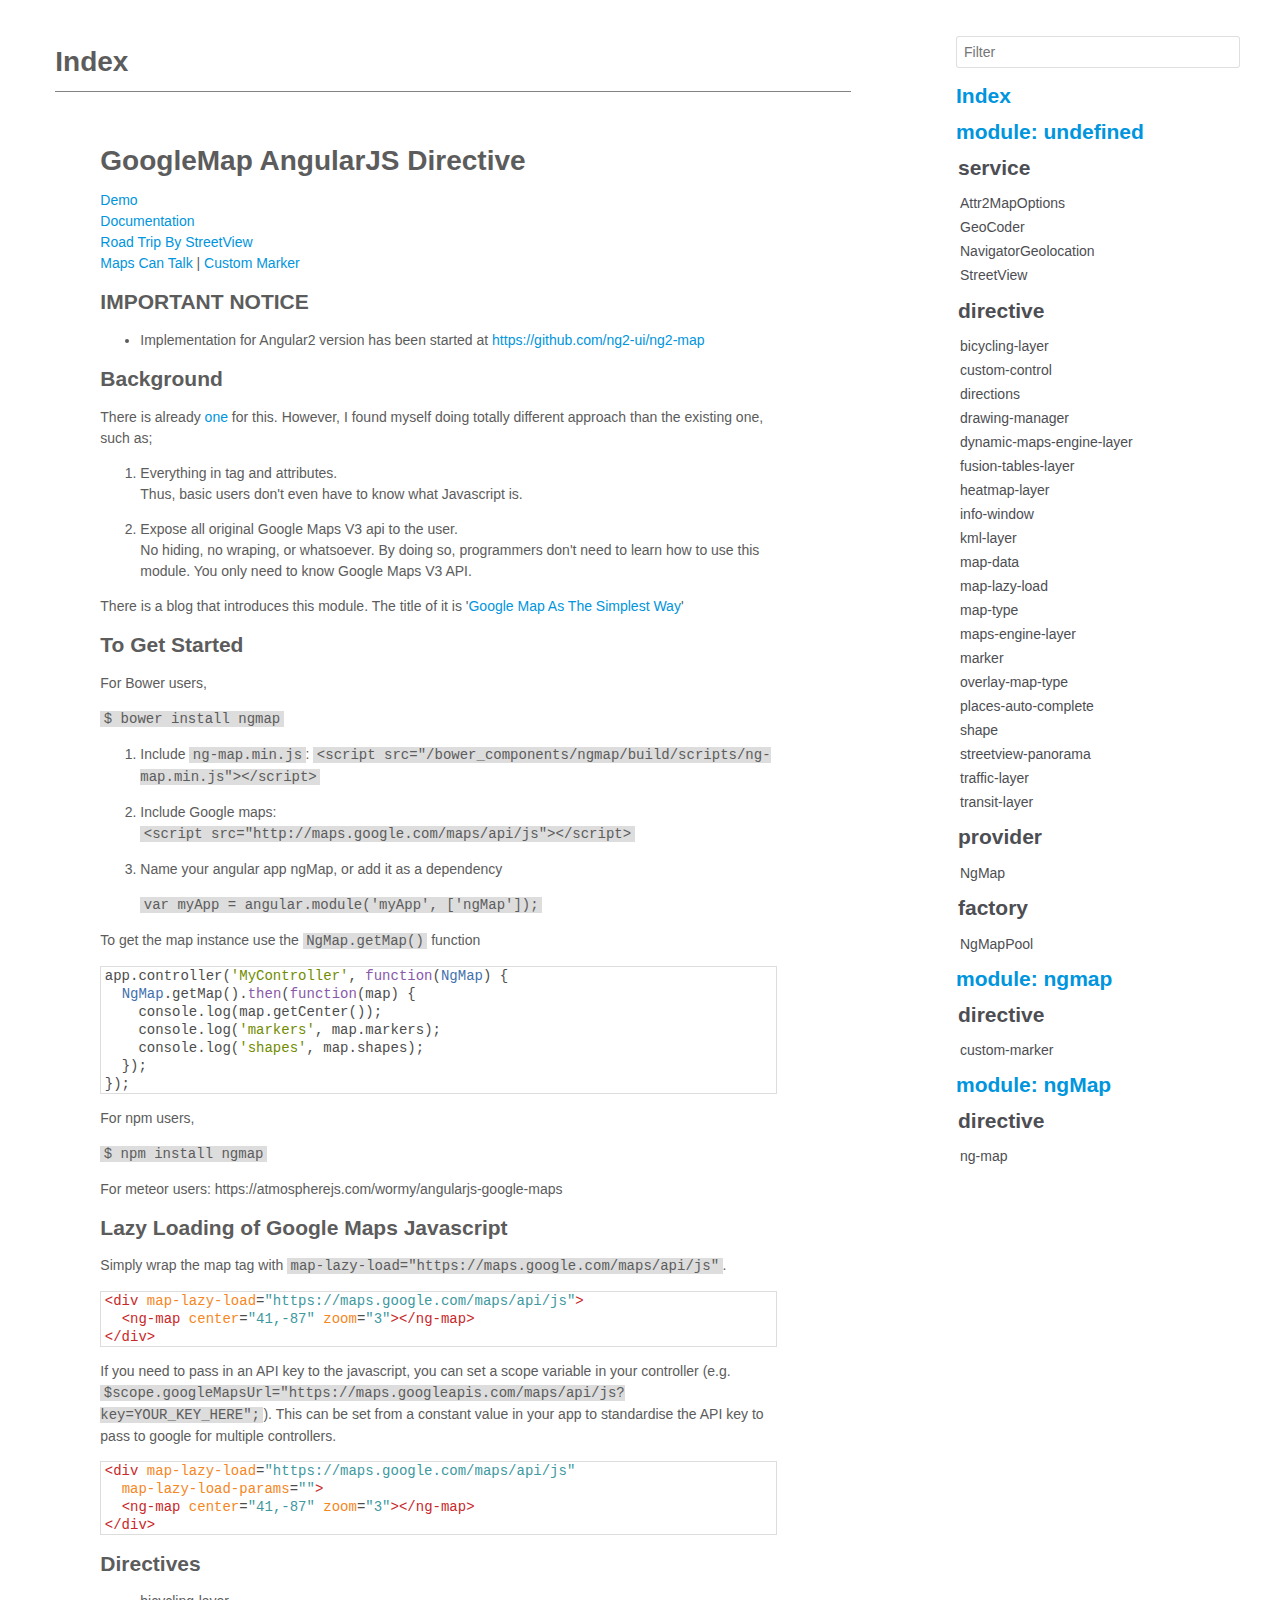
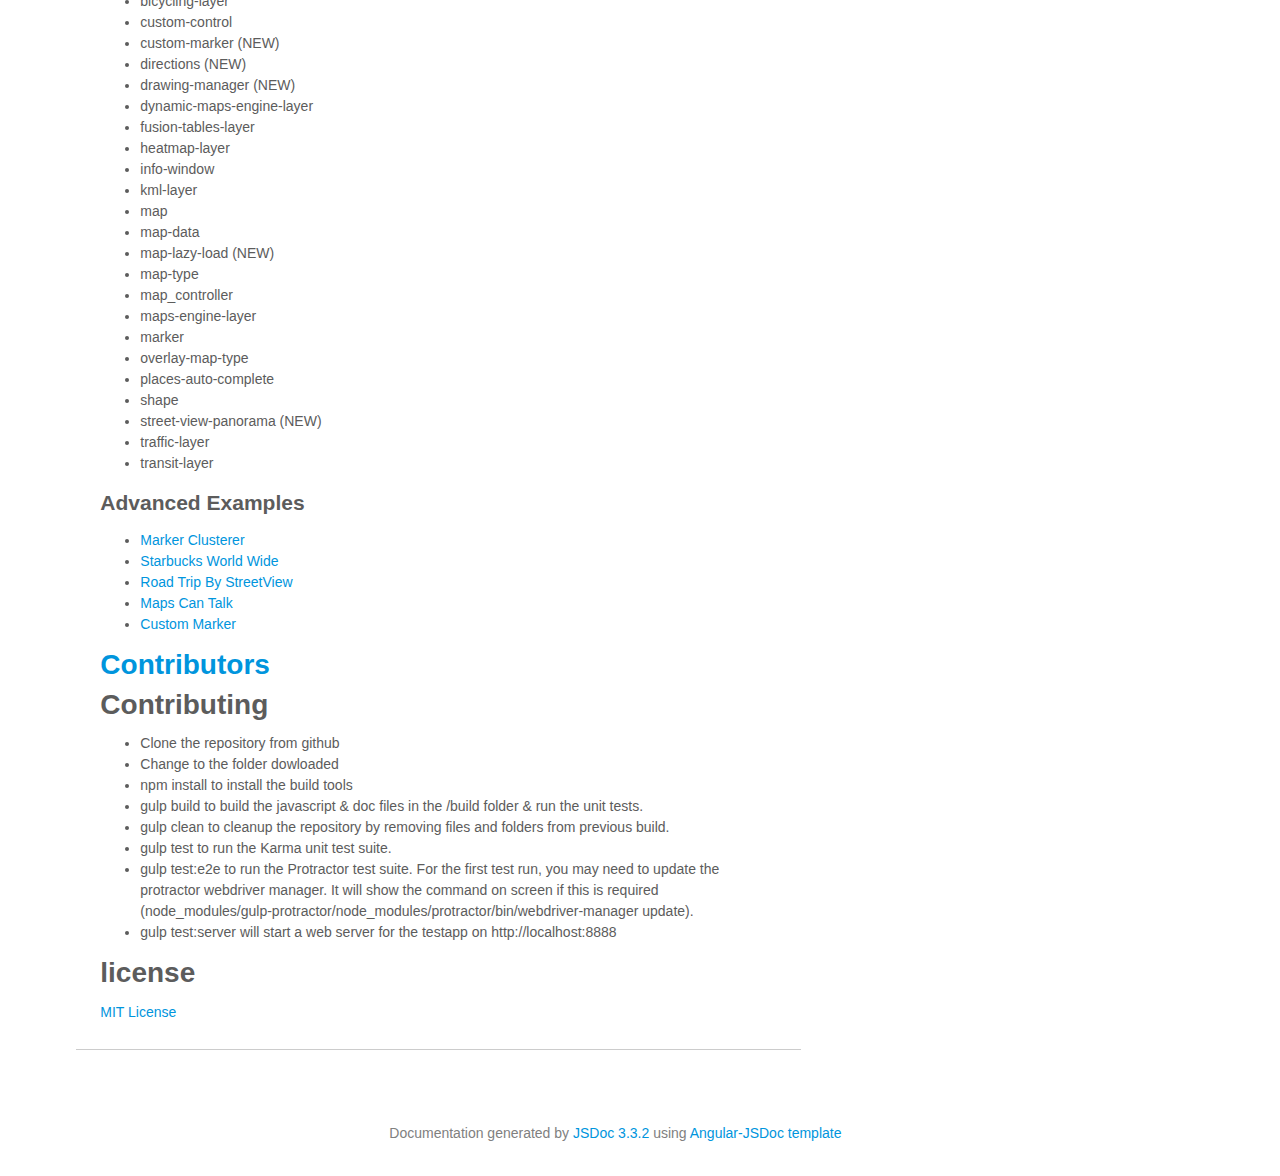
<file: bower_components/ngmap/build/docs/index.html>
<!doctype html><html>  <head>    <meta charset="utf-8">    <title>JSDoc: Index</title>    <link href="css/prettify-tomorrow.css" type="text/css" rel="stylesheet">    <link href="css/site.css" type="text/css" rel="stylesheet">  </head>  <body ng-app="">    <nav id="toc">      <input placeholder="Filter" id="filter-input" class="col12 block field" type="text">      <div class="nav-wrapper">      <h2><a href="index.html">Index</a></h2>      <ul class="module">        <!-- undefined -->        <h2 class="module">          <a chref="" ng-click="moduleundefined = !moduleundefined">            module: undefined          </a>          <i ng-cloak="" ng-show="moduleundefined">+</i>        </h2>        <li id="undefined" ng-hide="moduleundefined">          <ul class="group">            <h2>              <a href="" ng-click="undefinedservice = !undefinedservice">                service              </a>              <i ng-cloak="" ng-show="undefinedservice">+</i>            </h2>            <ul ng-hide="undefinedservice">              <li>                <a href="Attr2MapOptions.html">Attr2MapOptions</a>              </li><li>                <a href="GeoCoder.html">GeoCoder</a>              </li><li>                <a href="NavigatorGeolocation.html">NavigatorGeolocation</a>              </li><li>                <a href="StreetView.html">StreetView</a>              </li>            </ul>          </ul><ul class="group">            <h2>              <a href="" ng-click="undefineddirective = !undefineddirective">                directive              </a>              <i ng-cloak="" ng-show="undefineddirective">+</i>            </h2>            <ul ng-hide="undefineddirective">              <li>                <a href="bicycling-layer.html">bicycling-layer</a>              </li><li>                <a href="custom-control.html">custom-control</a>              </li><li>                <a href="directions.html">directions</a>              </li><li>                <a href="drawing-manager.html">drawing-manager</a>              </li><li>                <a href="dynamic-maps-engine-layer.html">dynamic-maps-engine-layer</a>              </li><li>                <a href="fusion-tables-layer.html">fusion-tables-layer</a>              </li><li>                <a href="heatmap-layer.html">heatmap-layer</a>              </li><li>                <a href="info-window.html">info-window</a>              </li><li>                <a href="kml-layer.html">kml-layer</a>              </li><li>                <a href="map-data.html">map-data</a>              </li><li>                <a href="map-lazy-load.html">map-lazy-load</a>              </li><li>                <a href="map-type.html">map-type</a>              </li><li>                <a href="maps-engine-layer.html">maps-engine-layer</a>              </li><li>                <a href="marker.html">marker</a>              </li><li>                <a href="overlay-map-type.html">overlay-map-type</a>              </li><li>                <a href="places-auto-complete.html">places-auto-complete</a>              </li><li>                <a href="shape.html">shape</a>              </li><li>                <a href="streetview-panorama.html">streetview-panorama</a>              </li><li>                <a href="traffic-layer.html">traffic-layer</a>              </li><li>                <a href="transit-layer.html">transit-layer</a>              </li>            </ul>          </ul><ul class="group">            <h2>              <a href="" ng-click="undefinedprovider = !undefinedprovider">                provider              </a>              <i ng-cloak="" ng-show="undefinedprovider">+</i>            </h2>            <ul ng-hide="undefinedprovider">              <li>                <a href="NgMap.html">NgMap</a>              </li>            </ul>          </ul><ul class="group">            <h2>              <a href="" ng-click="undefinedfactory = !undefinedfactory">                factory              </a>              <i ng-cloak="" ng-show="undefinedfactory">+</i>            </h2>            <ul ng-hide="undefinedfactory">              <li>                <a href="NgMapPool.html">NgMapPool</a>              </li>            </ul>          </ul>        </li>      </ul><ul class="module">        <!-- ngmap -->        <h2 class="module">          <a chref="" ng-click="modulengmap = !modulengmap">            module: ngmap          </a>          <i ng-cloak="" ng-show="modulengmap">+</i>        </h2>        <li id="ngmap" ng-hide="modulengmap">          <ul class="group">            <h2>              <a href="" ng-click="ngmapdirective = !ngmapdirective">                directive              </a>              <i ng-cloak="" ng-show="ngmapdirective">+</i>            </h2>            <ul ng-hide="ngmapdirective">              <li>                <a href="ngmap.custom-marker.html">custom-marker</a>              </li>            </ul>          </ul>        </li>      </ul><ul class="module">        <!-- ng_ap -->        <h2 class="module">          <a chref="" ng-click="moduleng_ap = !moduleng_ap">            module: ngMap          </a>          <i ng-cloak="" ng-show="moduleng_ap">+</i>        </h2>        <li id="ngMap" ng-hide="moduleng_ap">          <ul class="group">            <h2>              <a href="" ng-click="ng_apdirective = !ng_apdirective">                directive              </a>              <i ng-cloak="" ng-show="ng_apdirective">+</i>            </h2>            <ul ng-hide="ng_apdirective">              <li>                <a href="ngMap.ng-map.html">ng-map</a>              </li>            </ul>          </ul>        </li>      </ul>      </div>    </nav>    <div id="content" class="page-wrap">      <h1 class="title">        Index      </h1>      <div id="main" class="big-container">        <!-- source code html -->        <!-- index.html -->        <section class="section-readme">          <article>            <h1>GoogleMap AngularJS Directive</h1><!--
[![Build Status](https://travis-ci.org/allenhwkim/angularjs-google-maps.png?branch=master)](https://travis-ci.org/allenhwkim/angularjs-google-maps)
-->
<p><a href="https://ngmap.github.io">Demo</a><br><a href="https://rawgithub.com/allenhwkim/angularjs-google-maps/master/build/docs/index.html">Documentation</a><br><a href="https://rawgit.com/allenhwkim/angularjs-google-maps/master/testapp/street-view_road_trip.html">Road Trip By StreetView</a><br><a href="https://rawgit.com/allenhwkim/angularjs-google-maps/master/testapp/custom-marker.html">Maps Can Talk</a> |
<a href="https://rawgit.com/allenhwkim/angularjs-google-maps/master/testapp/custom-marker-2.html">Custom Marker</a>  </p>
<h2>IMPORTANT NOTICE</h2><ul>
<li>Implementation for Angular2 version has been started at <a href="https://github.com/ng2-ui/ng2-map">https://github.com/ng2-ui/ng2-map</a></li>
</ul>
<h2>Background</h2><p>There is already <a href="https://github.com/nlaplante/angular-google-maps">one</a> for this. However, I found myself doing totally different approach than the existing one, such as;</p>
<ol>
<li><p><strong>Everything in tag and attributes.</strong><br>Thus, basic users don't even have to know what Javascript is. </p>
</li>
<li><p><strong>Expose all original Google Maps V3 api to the user.</strong><br>No hiding, no wraping, or whatsoever. 
By doing so, programmers don't need to learn how to use this module.
You only need to know Google Maps V3 API.</p>
</li>
</ol>
<p>There is a blog that introduces this module. The title of it is '<a href="http://allenhwkim.tumblr.com/post/70986888283/google-map-as-the-simplest-way">Google Map As The Simplest Way</a>'</p>
<h2>To Get Started</h2><p>For Bower users, </p>
<p>  <code>$ bower install ngmap</code></p>
<ol>
<li><p>Include <code>ng-map.min.js</code>:
<code>&lt;script src=&quot;/bower_components/ngmap/build/scripts/ng-map.min.js&quot;&gt;&lt;/script&gt;</code></p>
</li>
<li><p>Include Google maps:<br> <code>&lt;script src=&quot;http://maps.google.com/maps/api/js&quot;&gt;&lt;/script&gt;</code>  </p>
</li>
<li><p>Name your angular app ngMap, or add it as a dependency</p>
<p><code>var myApp = angular.module('myApp', ['ngMap']);</code></p>
</li>
</ol>
<p>To get the map instance use the <code>NgMap.getMap()</code> function</p>
<pre class="prettyprint source"><code>app.controller('MyController', function(NgMap) {
  NgMap.getMap().then(function(map) {
    console.log(map.getCenter());
    console.log('markers', map.markers);
    console.log('shapes', map.shapes);
  });
});</code></pre><p>For npm users, </p>
<p>  <code>$ npm install ngmap</code></p>
<p>For meteor users: https://atmospherejs.com/wormy/angularjs-google-maps</p>
<h2>Lazy Loading of Google Maps Javascript</h2><p>  Simply wrap the map tag with <code>map-lazy-load=&quot;https://maps.google.com/maps/api/js&quot;</code>.</p>
<pre class="prettyprint source"><code>&lt;div map-lazy-load=&quot;https://maps.google.com/maps/api/js&quot;>
  &lt;ng-map center=&quot;41,-87&quot; zoom=&quot;3&quot;>&lt;/ng-map>
&lt;/div></code></pre><p>  If you need to pass in an API key to the javascript, you can set a scope
  variable in your controller (e.g. <code>$scope.googleMapsUrl=&quot;https://maps.googleapis.com/maps/api/js?key=YOUR_KEY_HERE&quot;;</code>).
  This can be set from a constant value in your app to standardise the API key to pass to google for multiple controllers.</p>
<pre class="prettyprint source"><code>&lt;div map-lazy-load=&quot;https://maps.google.com/maps/api/js&quot;
  map-lazy-load-params=&quot;{{googleMapsUrl}}&quot;>
  &lt;ng-map center=&quot;41,-87&quot; zoom=&quot;3&quot;>&lt;/ng-map>
&lt;/div></code></pre><h2>Directives</h2><ul>
<li>bicycling-layer</li>
<li>custom-control</li>
<li>custom-marker (NEW)</li>
<li>directions (NEW)</li>
<li>drawing-manager (NEW)</li>
<li>dynamic-maps-engine-layer</li>
<li>fusion-tables-layer</li>
<li>heatmap-layer</li>
<li>info-window</li>
<li>kml-layer</li>
<li>map</li>
<li>map-data</li>
<li>map-lazy-load (NEW)</li>
<li>map-type</li>
<li>map_controller</li>
<li>maps-engine-layer</li>
<li>marker</li>
<li>overlay-map-type</li>
<li>places-auto-complete</li>
<li>shape</li>
<li>street-view-panorama (NEW)</li>
<li>traffic-layer</li>
<li>transit-layer</li>
</ul>
<h2>Advanced Examples</h2><ul>
<li><a href="https://rawgit.com/allenhwkim/angularjs-google-maps/master/testapp/marker-clusterer.html">Marker Clusterer</a></li>
<li><a href="https://rawgit.com/allenhwkim/angularjs-google-maps/master/testapp/map_app.html">Starbucks World Wide</a></li>
<li><a href="https://rawgit.com/allenhwkim/angularjs-google-maps/master/testapp/street-view_road_trip.html">Road Trip By StreetView</a></li>
<li><a href="https://rawgit.com/allenhwkim/angularjs-google-maps/master/testapp/custom-marker.html">Maps Can Talk</a></li>
<li><a href="https://rawgit.com/allenhwkim/angularjs-google-maps/master/testapp/custom-marker-2.html">Custom Marker</a></li>
</ul>
<h1><a href="CONTRIBUTORS.md">Contributors</a></h1><h1>Contributing</h1><ul>
<li>Clone the repository from github</li>
<li>Change to the folder dowloaded</li>
<li><strong>npm install</strong> to install the build tools</li>
<li><strong>gulp build</strong> to build the javascript &amp; doc files in the /build folder &amp; run the unit tests.</li>
<li><strong>gulp clean</strong> to cleanup the repository by removing files and folders from previous build.</li>
<li><strong>gulp test</strong> to run the Karma unit test suite.</li>
<li><strong>gulp test:e2e</strong> to run the Protractor test suite. For the first test run, you may need to update the protractor webdriver manager. It will show the command on screen if this is required (node_modules/gulp-protractor/node_modules/protractor/bin/webdriver-manager update).</li>
<li><strong>gulp test:server</strong> will start a web server for the testapp on http://localhost:8888</li>
</ul>
<h1>license</h1><p><a href="https://github.com/allenhwkim/angularjs-google-maps/blob/master/LICENSE">MIT License</a></p>          </article>        </section>        <!-- class files -->      </div>      <footer style="clear:both">        Documentation generated by        <a href="https://github.com/jsdoc3/jsdoc">JSDoc 3.3.2</a>        using        <a href="https://github.com/allenhwkim/angular-jsdoc">Angular-JSDoc template</a>      </footer>    </div>    <script src="js/prettify.js"></script>    <script src="js/angular.min.js"></script>    <script src="js/site.js"></script>    <!--%= prettyJson %-->    <script>      prettyPrint();      var lineNo = window.location.hash.match(/#line([0-9]+)$/);      lineNo && document.querySelector("ol li:nth-child("+(lineNo[1])+")").scrollIntoView();    </script>  </body></html>
</file>
<file: bower_components/ngmap/build/docs/css/prettify-tomorrow.css>
/* Tomorrow Theme */
/* Original theme - https://github.com/chriskempson/tomorrow-theme */
/* Pretty printing styles. Used with prettify.js. */
/* SPAN elements with the classes below are added by prettyprint. */
/* plain text */
.pln {
  color: #4d4d4c; }

@media screen {
  /* string content */
  .str {
    color: #718c00; }

  /* a keyword */
  .kwd {
    color: #8959a8; }

  /* a comment */
  .com {
    color: #8e908c; }

  /* a type name */
  .typ {
    color: #4271ae; }

  /* a literal value */
  .lit {
    color: #f5871f; }

  /* punctuation */
  .pun {
    color: #4d4d4c; }

  /* lisp open bracket */
  .opn {
    color: #4d4d4c; }

  /* lisp close bracket */
  .clo {
    color: #4d4d4c; }

  /* a markup tag name */
  .tag {
    color: #c82829; }

  /* a markup attribute name */
  .atn {
    color: #f5871f; }

  /* a markup attribute value */
  .atv {
    color: #3e999f; }

  /* a declaration */
  .dec {
    color: #f5871f; }

  /* a variable name */
  .var {
    color: #c82829; }

  /* a function name */
  .fun {
    color: #4271ae; } }
/* Use higher contrast and text-weight for printable form. */
@media print, projection {
  .str {
    color: #060; }

  .kwd {
    color: #006;
    font-weight: bold; }

  .com {
    color: #600;
    font-style: italic; }

  .typ {
    color: #404;
    font-weight: bold; }

  .lit {
    color: #044; }

  .pun, .opn, .clo {
    color: #440; }

  .tag {
    color: #006;
    font-weight: bold; }

  .atn {
    color: #404; }

  .atv {
    color: #060; } }
/* Style */
/*
pre.prettyprint {
  background: white;
  font-family: Consolas, Monaco, 'Andale Mono', monospace;
  font-size: 12px;
  line-height: 1.5;
  border: 1px solid #ccc;
  padding: 10px; }
*/

/* Specify class=linenums on a pre to get line numbering */
ol.linenums {
  margin-top: 0;
  margin-bottom: 0; }

/* IE indents via margin-left */
li.L0,
li.L1,
li.L2,
li.L3,
li.L4,
li.L5,
li.L6,
li.L7,
li.L8,
li.L9 {
  /* */ }

/* Alternate shading for lines */
li.L1,
li.L3,
li.L5,
li.L7,
li.L9 {
  /* */ }
</file>
<file: bower_components/ngmap/build/docs/css/site.css>
* { box-sizing: border-box }

html {
    overflow: auto;
    background-color: #fff;
    font-size: 14px;
}

body {
    font-family: "Open Sans", "Helvetica Neue", "Helvetica", "Arial", sans-serif;
    font-weight: 300;
    font-size: 1rem;
    line-height: 1.5rem;
    color: #5c5c5c;
    background-color: white;
    padding: 10px;
    position: relative;
}

h1,
h2,
h3,
h4,
h5,
h6 {
    font-family: 'Source Sans Pro', Helvetica, sans-serif;
}

.h1 { font-size: 2rem }
.h2 { font-size: 1.5rem }
.h3 { font-size: 1.25rem }
.h4 { font-size: 1rem }
.h5 { font-size: .875rem }
.h6 { font-size: .75rem }

nav {
    margin-top: 28px;
    padding-bottom: 30px;
    width: 27%;
    padding-left: 2%;
    position: absolute;
    top: 0;
    right: 0;
}

nav ul {
    font-family: 'Source Sans Pro', Helvetica, sans-serif;
    font-size: 100%;
    line-height: 17px;
    padding: 0;
    margin: 0;
    list-style-type: none;
}

nav ul a, nav ul a:visited, nav ul a:active {
    font-family: 'Source Sans Pro', Helvetica, sans-serif;
    line-height: 18px;
    color: #4D4E53;
}

nav h3 {
    margin-top: 12px;
    margin-bottom: 2px;
}

nav li {
    margin-top: 6px;
    margin-left: 2px;
}

footer {
    margin: 0rem;
    padding: 10px;
    text-align: right;
    color: gray;
}

.page-wrap {
    padding: 1rem 3%;
    margin-bottom: 0rem;
    width: 70%;
    margin-right: 30%;
}

#main {
    float: none;
    width: auto;
    padding-right: 20px;
}

.page-wrap #main h1 {
  color: inherit;
}

.big-container {
    padding: 0rem;
    background-color: #FFFFFF;
    border-top: solid 1px #828282;
    min-height: 510px;
    overflow: hidden;
    background-repeat: repeat-x;
    background-position: top;
    margin-bottom: 1.5rem;
    padding: 2.0rem 1.5rem 3rem 1.5rem;
}
h2.module a, a, a:visited, a:active {
    color: #0095dd;
    text-decoration: none;
}

a:hover {
    text-decoration: underline;
}

header
{
    display: block;
    padding: 0px 4px;
}

tt, code, kbd, samp {
    font-family: Consolas, Monaco, 'Andale Mono', monospace;
    padding: 0 0.25em;
    background-color: #ddd;
}

.class-description {
    font-size: 130%;
    line-height: 140%;
    margin-bottom: 1em;
    margin-top: 1em;
}

.class-description:empty {
    margin: 0;
}

article dl {
    margin-bottom: 40px;
}

section
{
    display: block;
    background-color: #fff;
    padding: 12px 24px;
    border-bottom: 1px solid #ccc;
    margin-right: 30px;
}

.variation {
    display: none;
}

.signature-attributes {
    font-size: 60%;
    color: #aaa;
    font-style: italic;
    font-weight: lighter;
}
.ancestors { color: #999; }
.ancestors a
{
    color: #999 !important;
    text-decoration: none;
}

.clear
{
    clear: both;
}

.important
{
    font-weight: bold;
    color: #950B02;
}

.yes-def {
    text-indent: -1000px;
}

.type-signature {
    color: #aaa;
}

.name, .signature {
    font-family: Consolas, Monaco, 'Andale Mono', monospace;
}

.details { margin-top: 14px; border-left: 2px solid #DDD; }
.details dt { width: 120px; float: left; padding-left: 10px;  padding-top: 6px; }
.details dd { margin-left: 70px; }
.details ul { margin: 0; }
.details ul { list-style-type: none; }
.details li { margin-left: 30px; padding-top: 6px; }
.details pre.prettyprint { margin: 0 }
.details .object-value { padding-top: 0; }

.description {
    margin-bottom: 1em;
    margin-top: 1em;
}

.code-caption
{
    font-style: italic;
    font-size: 107%;
    margin: 0;
}

.prettyprint
{
    border: 1px solid #ddd;
    width: 80%;
    overflow: auto;
}

.prettyprint.source {
    width: inherit;
}

.prettyprint code
{
    font-size: 100%;
    line-height: 18px;
    display: block;
    margin: 0;
    background-color: #fff;
    color: #4D4E53;
}

.prettyprint code span.line
{
  display: inline-block;
}

.prettyprint.linenums
{
  padding-left: 70px;
  -webkit-user-select: none;
  -moz-user-select: none;
  -ms-user-select: none;
  user-select: none;
}

.prettyprint.linenums ol
{
  padding-left: 0;
}

.prettyprint.linenums li
{
  border-left: 3px #ddd solid;
}

.prettyprint.linenums li.selected,
.prettyprint.linenums li.selected *
{
  background-color: lightyellow;
}

.prettyprint.linenums li *
{
  -webkit-user-select: text;
  -moz-user-select: text;
  -ms-user-select: text;
  user-select: text;
}

.params, .props
{
    border-spacing: 0;
    border: 0;
    border-collapse: collapse;
}

.params .name, .props .name, .name code {
    color: #4D4E53;
    font-family: Consolas, Monaco, 'Andale Mono', monospace;
    font-size: 100%;
}

.params td, .params th, .props td, .props th
{
    border: 1px solid #ddd;
    margin: 0px;
    text-align: left;
    vertical-align: top;
    padding: 4px 6px;
    display: table-cell;
}

.params thead tr, .props thead tr
{
    background-color: #ddd;
    font-weight: bold;
}

.params .params thead tr, .props .props thead tr
{
    background-color: #fff;
    font-weight: bold;
}

.params th, .props th { border-right: 1px solid #aaa; }
.params thead .last, .props thead .last { border-right: 1px solid #ddd; }

.params td.description > p:first-child,
.props td.description > p:first-child,
.params td.description span > p:first-child,
.props td.description span > p:first-child
{
    margin-top: 0;
    padding-top: 0;
}

.params td.description > p:last-child,
.props td.description > p:last-child,
.params td.description span > p:last-child,
.props td.description span > p:last-child
{
    margin-bottom: 0;
    padding-bottom: 0;
}

.disabled {
    color: #454545;
}

.chips {
    float: right;
    list-style-type: none;
    margin: 0;
    padding: 0;
}

.chips:after {
    content: '';
    display: block;
}

.chip {
    display: block;
    float: left;
    background: #eee;
    border-radius: 4px;
    border: 1px solid #ccc;
    padding: 4px 8px;
    margin-right: 4px;
    font-size: 11px;
    line-height: 13px;
    font-weight: bold;
}

.chip:last-child {
    margin-right: 0;
}

.clearfix {
    clear: both;
}

.functions {
    margin-top: 16px;
}

input,
select,
textarea,
fieldset {
    font-family: inherit;
    font-size: 1rem;
    box-sizing: border-box;
    margin-top: 0;
    margin-bottom: 0;
}
input[type=text],
input[type=date],
input[type=datetime],
input[type=datetime-local],
input[type=email],
input[type=month],
input[type=number],
input[type=password],
input[type=search],
input[type=tel],
input[type=time],
input[type=url],
input[type=week] {
  height: 2.25rem;
  padding: .5rem .5rem;
  vertical-align: middle;
  -webkit-appearance: none;
}

.field {
    width: 90%;
    border-style: solid;
    border-width: 1px;
    border-color: rgba(0,0,0,.125);
    border-radius: 3px;
}

.hide {
  position: absolute !important;
  height: 1px;
  width: 1px;
  overflow: hidden;
  clip: rect(1px, 1px, 1px, 1px);
}
</file>
